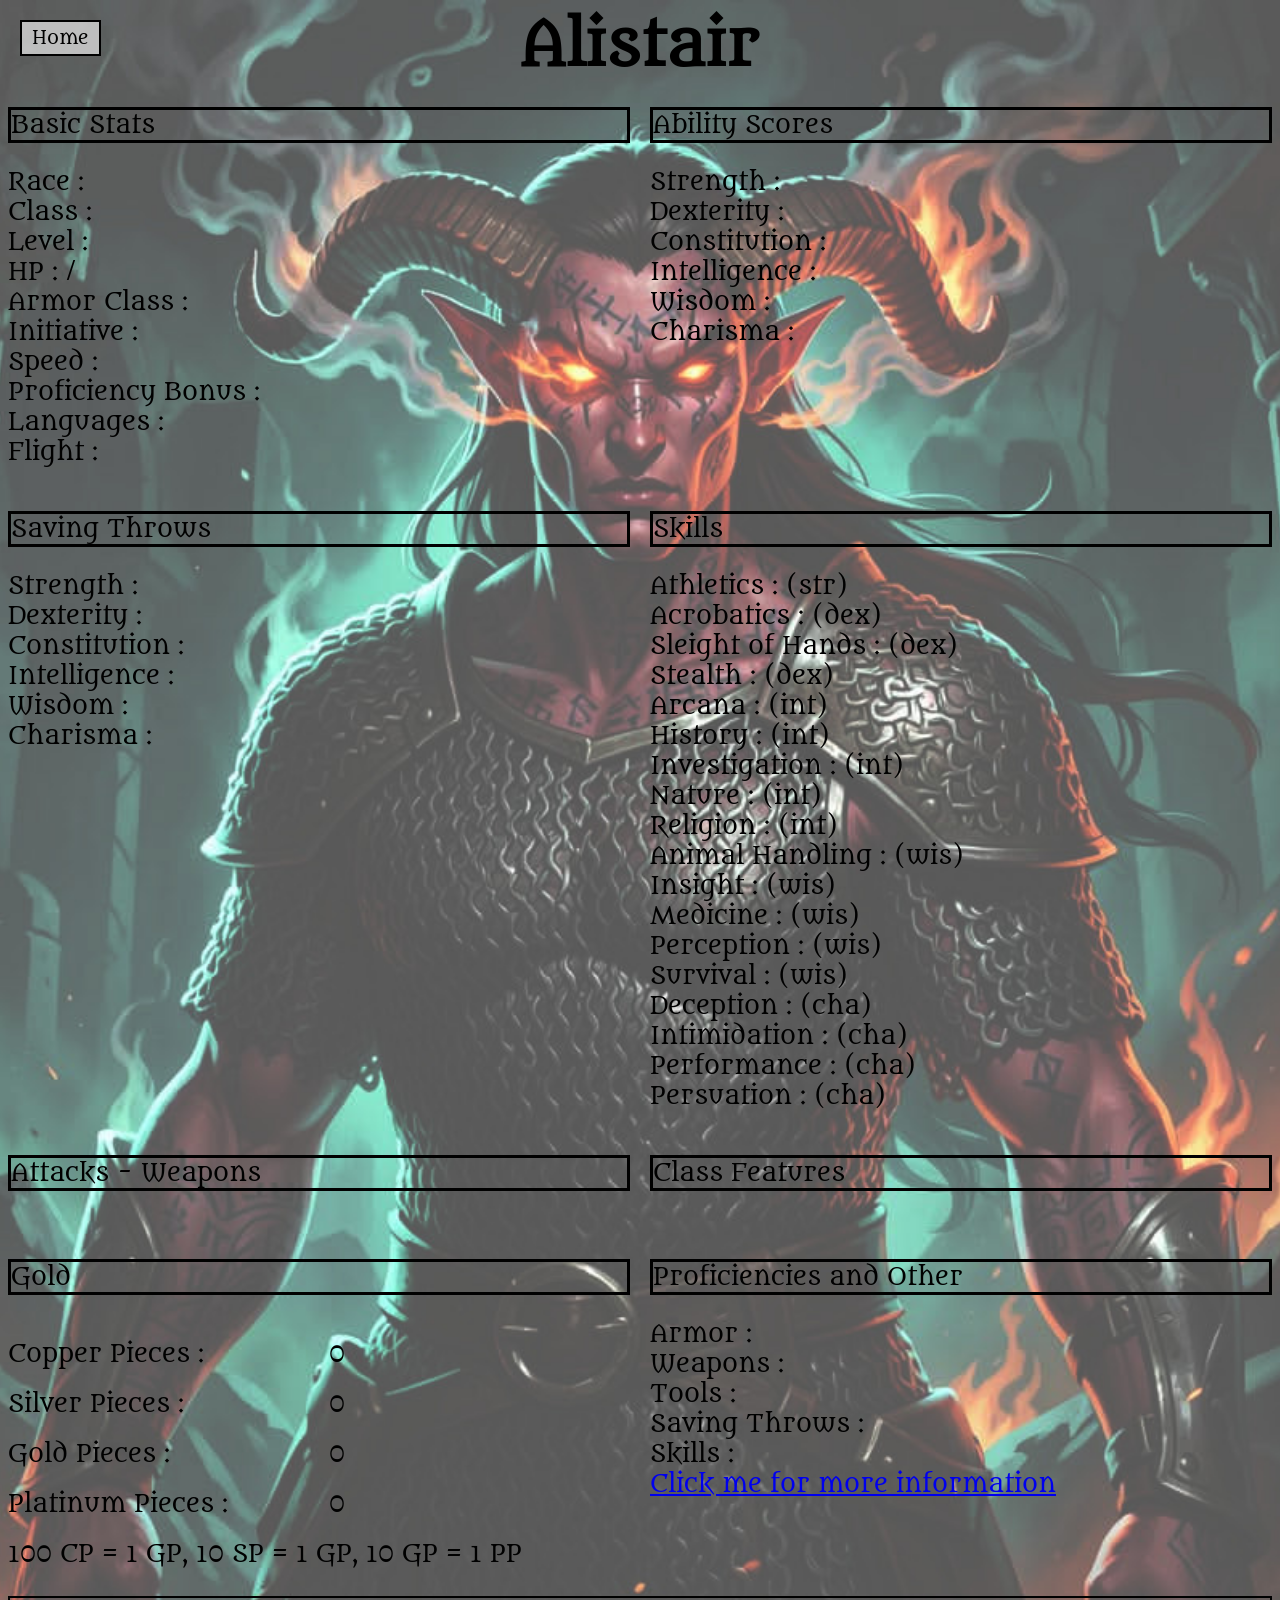
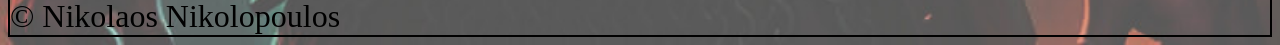
<file: chars/alistair.html>
<!DOCTYPE html>
<html lang="en">
<head>
    <meta charset="UTF-8">
    <meta name="viewport" content="width=device-width, initial-scale=1.0">
    <title>Character Sheet</title>
    <link rel="stylesheet" href="../css/charSheet.css">
    
    <link rel="preconnect" href="https://fonts.googleapis.com">
    <link rel="preconnect" href="https://fonts.gstatic.com" crossorigin>
    <link href="https://fonts.googleapis.com/css2?family=Metamorphous&display=swap" rel="stylesheet">
    
    <style>
        body {
            background-image: url("../assets/Alistair_The_Selazebag_Less_Opacity.jpg");
            background-size: cover;
            background-repeat: no-repeat;
            background-position: center top;
        }
    </style>

</head>
<body>
    <a href="../index.html" class="home-btn">Home</a>
    <h1>Alistair</h1>
    <div class="container">
        <div class="box basic-stats">
            <p class="title">Basic Stats</p>
            <div>Race : </div>
            <div>Class : </div>
            <div>Level : </div>
            <div>HP : / </div>
            <div>Armor Class : </div>
            <div>Initiative : </div>
            <div>Speed : </div>
            <div>Proficiency Bonus : </div>
            <div>Languages : </div>
            <div>Flight : </div>
        </div>

        <!--<div>Score - Modifier<hr> 
                <ul>
                    <li>1 | -5</li>
                    <li>2-3 | -4</li>
                    <li>4-5 | -3</li> 
                    <li>6-7 | -2</li>
                    <li>8-9 | -1</li>
                    <li>10-11 | +0</li>
                    <li>12-13 | +1</li>
                    <li>14-15 | +2</li> 
                    <li>16-17 | +3</li>
                    <li>18-19 | +4</li>
                    <li>20-21 | +5</li> 
                    <li>22-23 | +6</li>
                    <li>24-25 | +7</li> 
                    <li>26-27 | +8</li>
                    <li>28-29 | +9</li> 
                    <li>30 | +10</li>
                </ul>
        </div>-->

        <div class="box ability-scores">
            <p class="title">Ability Scores</p>
            <div>Strength : </div>
            <div>Dexterity : </div>
            <div>Constitution : </div>
            <div>Intelligence : </div>
            <div>Wisdom : </div>
            <div>Charisma : </div>
        </div>

        <div class="box saving-throws">
            <p class="title">Saving Throws</p>
            <div>Strength : </div>
            <div>Dexterity : </div>
            <div>Constitution : </div>
            <div>Intelligence : </div>
            <div>Wisdom : </div>
            <div>Charisma : </div>
        </div>

        <div class="box skills">
            <p class="title">Skills</p>
            <div>Athletics :  (str)</div>
            <div>Acrobatics : (dex)</div>
            <div>Sleight of Hands : (dex)</div>
            <div>Stealth : (dex)</div>
            <div>Arcana : (int)</div>
            <div>History : (int)</div>
            <div>Investigation : (int)</div>
            <div>Nature : (int)</div>
            <div>Religion : (int)</div>
            <div>Animal Handling : (wis)</div>
            <div>Insight : (wis)</div>
            <div>Medicine : (wis)</div>
            <div>Perception : (wis)</div>
            <div>Survival : (wis)</div>
            <div>Deception : (cha)</div>
            <div>Intimidation : (cha)</div>
            <div>Performance : (cha)</div>
            <div>Persuation : (cha)</div>
        </div>

        <div class="box attacks">
            <p class="title">Attacks - Weapons</p>
           
        </div>

        <div class="box features">
            <p class="title">Class Features</p>
            

        </div>

        <div class="box gold">
            <p class="title">Gold</p>
            <div>Copper Pieces :</div><div>0</div>
            <div>Silver Pieces :</div><div>0</div>
            <div>Gold Pieces :</div><div>0</div>
            <div>Platinum Pieces :</div><div>0</div>
            <div class="gold-last">100 CP = 1 GP, 10 SP = 1 GP, 10 GP = 1 PP</div>
        </div>

        <div class="box proficiencies">
            <p class="title">Proficiencies and Other</p>
            <div>Armor : </div>
            <div>Weapons : </div>
            <div>Tools : </div>
            <div>Saving Throws : </div>
            <div>Skills : </div>
            <a href="https://dnd5e.wikidot.com/warlock">Click me for more information</a>
        </div>
    </div><br>
    <footer style="border: 2px, solid black; font-size: 2rem;">© Nikolaos Nikolopoulos</footer>
</body>
</html>
</file>
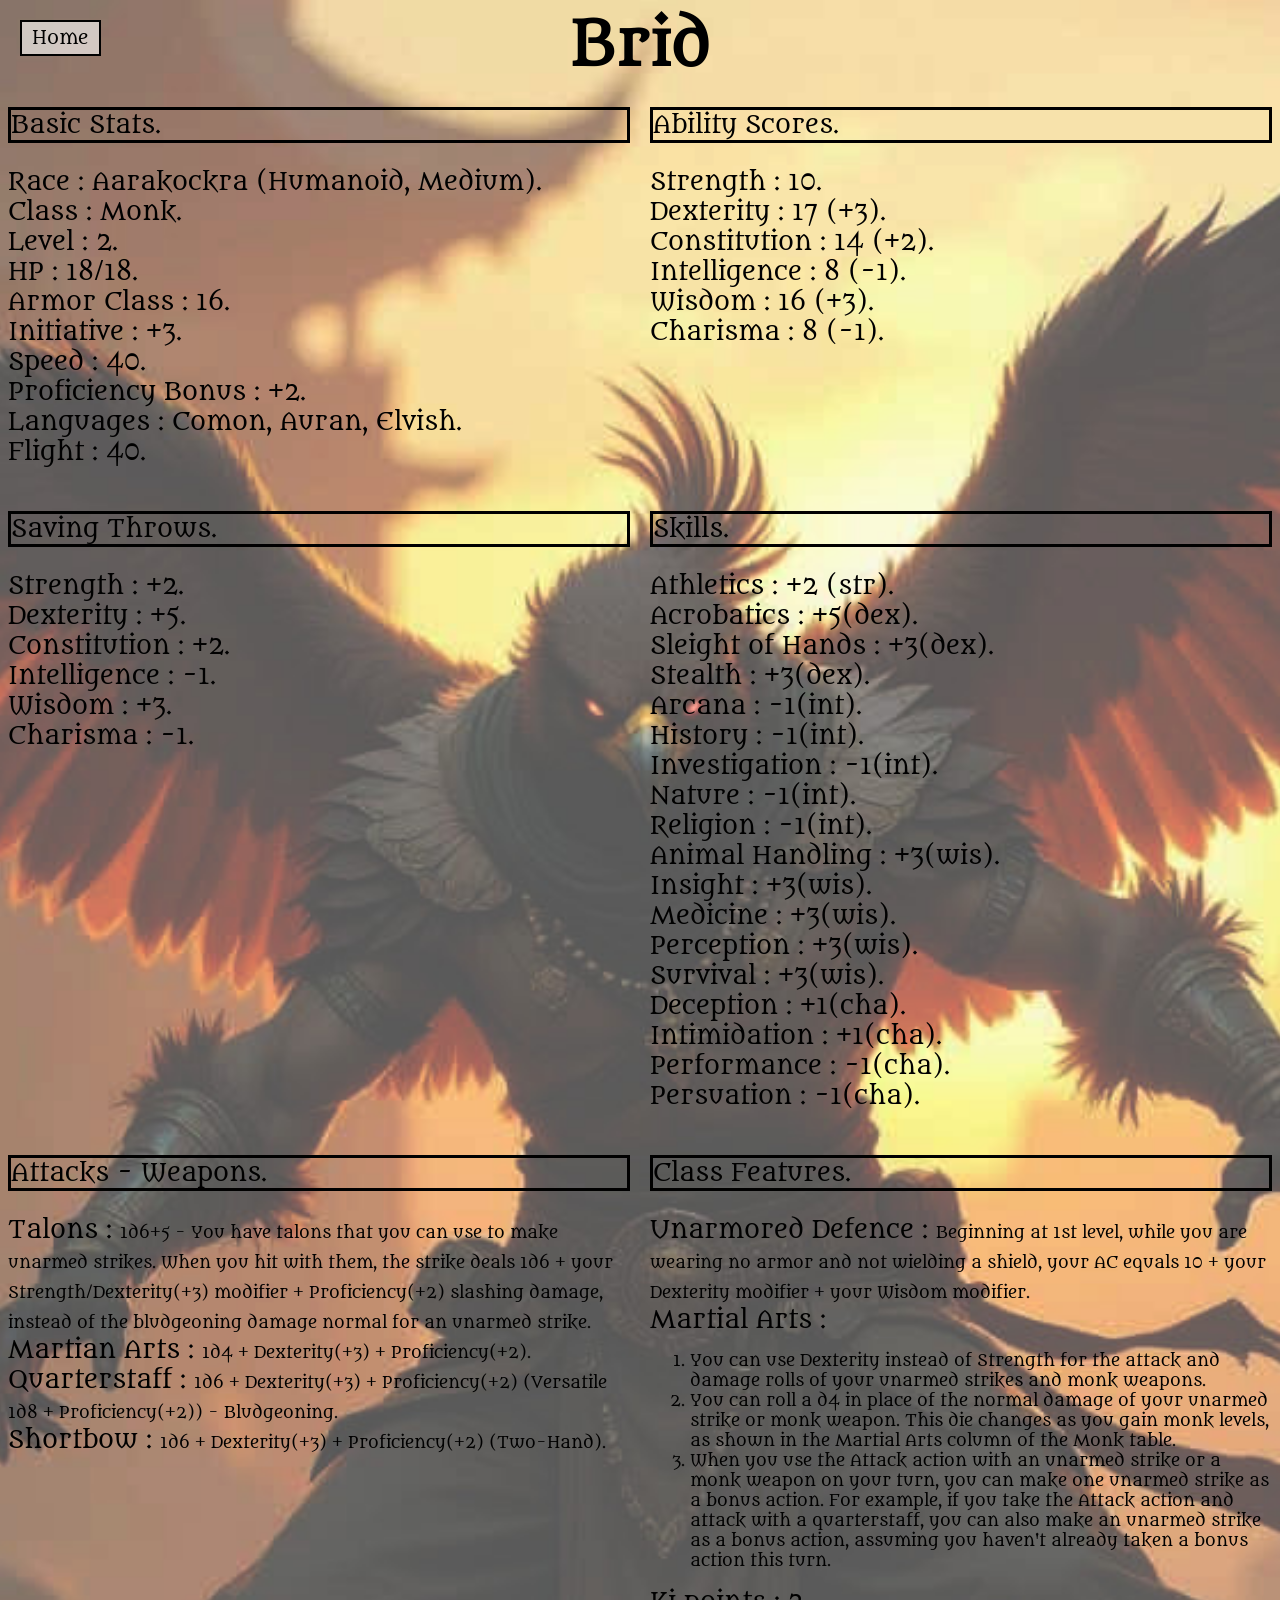
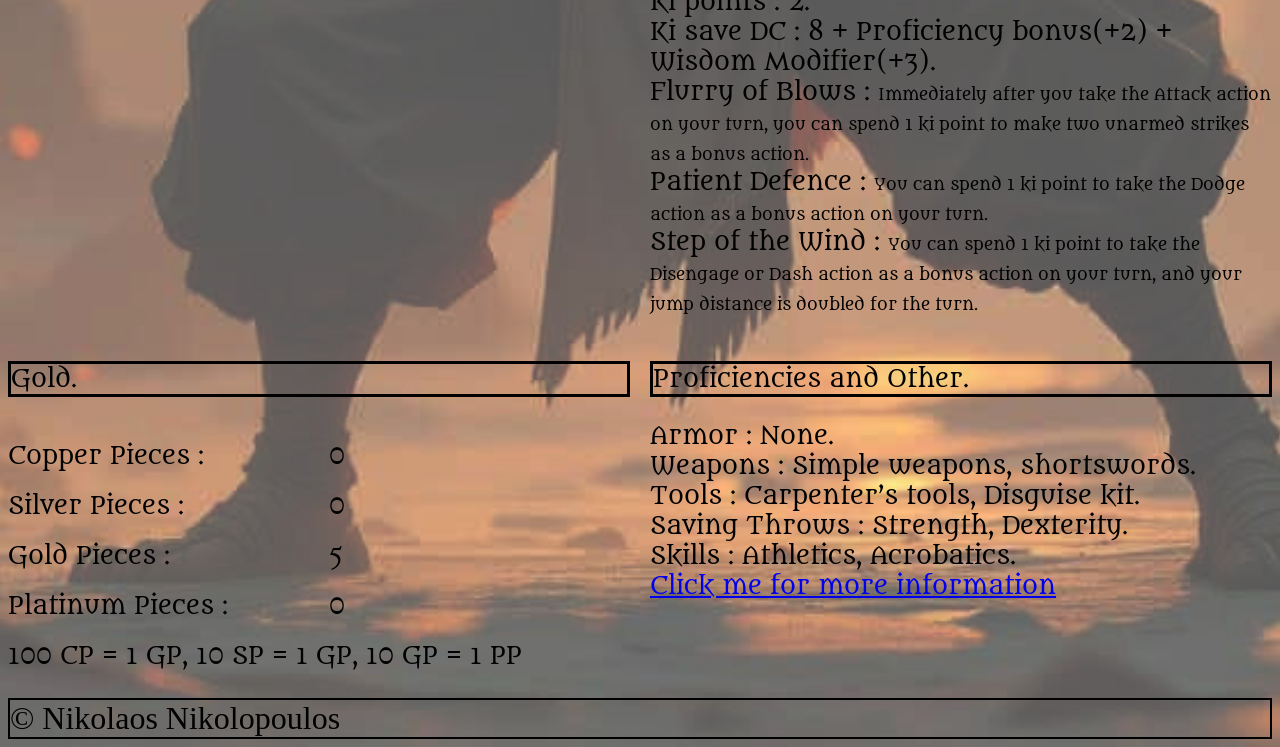
<file: chars/brid.html>
<!DOCTYPE html>
<html lang="en">
<head>
    <meta charset="UTF-8">
    <meta name="viewport" content="width=device-width, initial-scale=1.0">
    <title>Character Sheet</title>
    <link rel="stylesheet" href="../css/charSheet.css">
    
    <link rel="preconnect" href="https://fonts.googleapis.com">
    <link rel="preconnect" href="https://fonts.gstatic.com" crossorigin>
    <link href="https://fonts.googleapis.com/css2?family=Metamorphous&display=swap" rel="stylesheet">
    
    <style>
        body {
            background-image: url("../assets/Brid_Less_Opacity.jpg");
            background-size: cover;
            background-repeat: no-repeat;
            background-position: center top;
        }
    </style>

</head>
<body>
    <a href="../index.html" class="home-btn">Home</a>
    <h1>Brid</h1>
    <div class="container">
        <div class="box basic-stats">
            <p class="title">Basic Stats.</p>
            <div>Race : Aarakockra (Humanoid, Medium).</div>
            <div>Class : Monk.</div>
            <div>Level : 2.</div>
            <div>HP : 18/18.</div>
            <div>Armor Class : 16.</div>
            <div>Initiative : +3.</div>
            <div>Speed : 40.</div>
            <div>Proficiency Bonus : +2.</div>
            <div>Languages : Comon, Auran, Elvish.</div>
            <div>Flight : 40.</div>
        </div>

        <!--<div>Score - Modifier<hr> 
                <ul>
                    <li>1 | -5</li>
                    <li>2-3 | -4</li>
                    <li>4-5 | -3</li> 
                    <li>6-7 | -2</li>
                    <li>8-9 | -1</li>
                    <li>10-11 | +0</li>
                    <li>12-13 | +1</li>
                    <li>14-15 | +2</li> 
                    <li>16-17 | +3</li>
                    <li>18-19 | +4</li>
                    <li>20-21 | +5</li> 
                    <li>22-23 | +6</li>
                    <li>24-25 | +7</li> 
                    <li>26-27 | +8</li>
                    <li>28-29 | +9</li> 
                    <li>30 | +10</li>
                </ul>
        </div>-->

        <div class="box ability-scores">
            <p class="title">Ability Scores.</p>
            <div>Strength : 10.</div>
            <div>Dexterity : 17 (+3).</div>
            <div>Constitution : 14 (+2).</div>
            <div>Intelligence : 8 (-1).</div>
            <div>Wisdom : 16 (+3).</div>
            <div>Charisma : 8 (-1).</div>
        </div>

        <div class="box saving-throws">
            <p class="title">Saving Throws.</p>
            <div>Strength : +2.</div>
            <div>Dexterity : +5.</div>
            <div>Constitution : +2.</div>
            <div>Intelligence : -1.</div>
            <div>Wisdom : +3.</div>
            <div>Charisma : -1.</div>
        </div>

        <div class="box skills">
            <p class="title">Skills.</p>
            <div>Athletics : +2 (str).</div>
            <div>Acrobatics : +5(dex).</div>
            <div>Sleight of Hands : +3(dex).</div>
            <div>Stealth : +3(dex).</div>
            <div>Arcana : -1(int).</div>
            <div>History : -1(int).</div>
            <div>Investigation : -1(int).</div>
            <div>Nature : -1(int).</div>
            <div>Religion : -1(int).</div>
            <div>Animal Handling : +3(wis).</div>
            <div>Insight : +3(wis).</div>
            <div>Medicine : +3(wis).</div>
            <div>Perception : +3(wis).</div>
            <div>Survival : +3(wis).</div>
            <div>Deception : +1(cha).</div>
            <div>Intimidation : +1(cha).</div>
            <div>Performance : -1(cha).</div>
            <div>Persuation : -1(cha).</div>
        </div>

        <div class="box attacks">
            <p class="title">Attacks - Weapons.</p>
            <div>Talons : <span class="explanation">1d6+5 - You have talons that you can use to make unarmed strikes. When you hit with them, the strike deals 1d6 + your Strength/Dexterity(+3) modifier + Proficiency(+2) slashing damage, instead of the bludgeoning damage normal for an unarmed strike.</span></div>
            <div>Martian Arts : <span class="explanation">1d4 + Dexterity(+3) + Proficiency(+2).</span></div>
            <div>Quarterstaff : <span class="explanation">1d6 + Dexterity(+3) + Proficiency(+2) (Versatile 1d8 + Proficiency(+2)) - Bludgeoning.</span></div>
            <div>Shortbow : <span class="explanation"> 1d6 + Dexterity(+3) + Proficiency(+2) (Two-Hand).</span></div>
        </div>

        <div class="box features">
            <p class="title">Class Features.</p>
            <div>Unarmored Defence : <span class="explanation">Beginning at 1st level, while you are wearing no armor and not wielding a shield, your AC equals 10 + your Dexterity modifier + your Wisdom modifier.</span></div>
            <div>Martial Arts : <span class="explanation">
                <ol>
                    <li>You can use Dexterity instead of Strength for the attack and damage rolls of your unarmed strikes and monk weapons.</li>
                    <li>You can roll a d4 in place of the normal damage of your unarmed strike or monk weapon. This die changes as you gain monk levels, as shown in the Martial Arts column of the Monk table.</li>
                    <li>When you use the Attack action with an unarmed strike or a monk weapon on your turn, you can make one unarmed strike as a bonus action. For example, if you take the Attack action and attack with a quarterstaff, you can also make an unarmed strike as a bonus action, assuming you haven't already taken a bonus action this turn.</li>
                </ol>
            </span></div>
            <div>Ki points : 2.</div>
            <div>Ki save DC : 8 + Proficiency bonus(+2) + Wisdom Modifier(+3).</div>
            <div>Flurry of Blows : <span class="explanation">Immediately after you take the Attack action on your turn, you can spend 1 ki point to make two unarmed strikes as a bonus action.</span></div>
            <div>Patient Defence : <span class="explanation">You can spend 1 ki point to take the Dodge action as a bonus action on your turn.</span></div>
            <div>Step of the Wind : <span class="explanation">You can spend 1 ki point to take the Disengage or Dash action as a bonus action on your turn, and your jump distance is doubled for the turn.</span></div>

        </div>

        <div class="box gold">
            <p class="title">Gold.</p>
            <div>Copper Pieces :</div><div>0</div>
            <div>Silver Pieces :</div><div>0</div>
            <div>Gold Pieces :</div><div>5</div>
            <div>Platinum Pieces :</div><div>0</div>
            <div class="gold-last">100 CP = 1 GP, 10 SP = 1 GP, 10 GP = 1 PP</div>
        </div>

        <div class="box proficiencies">
            <p class="title">Proficiencies and Other.</p>
            <div>Armor : None.</div>
            <div>Weapons : Simple weapons, shortswords.</div>
            <div>Tools : Carpenter’s tools, Disguise kit.</div>
            <div>Saving Throws : Strength, Dexterity.</div>
            <div>Skills : Athletics, Acrobatics.</div>
            <a href="https://dnd5e.wikidot.com/monk">Click me for more information</a>
        </div>
    </div><br>
    <footer style="border: 2px, solid black; font-size: 2rem;">© Nikolaos Nikolopoulos</footer>
</body>
</html>
</file>
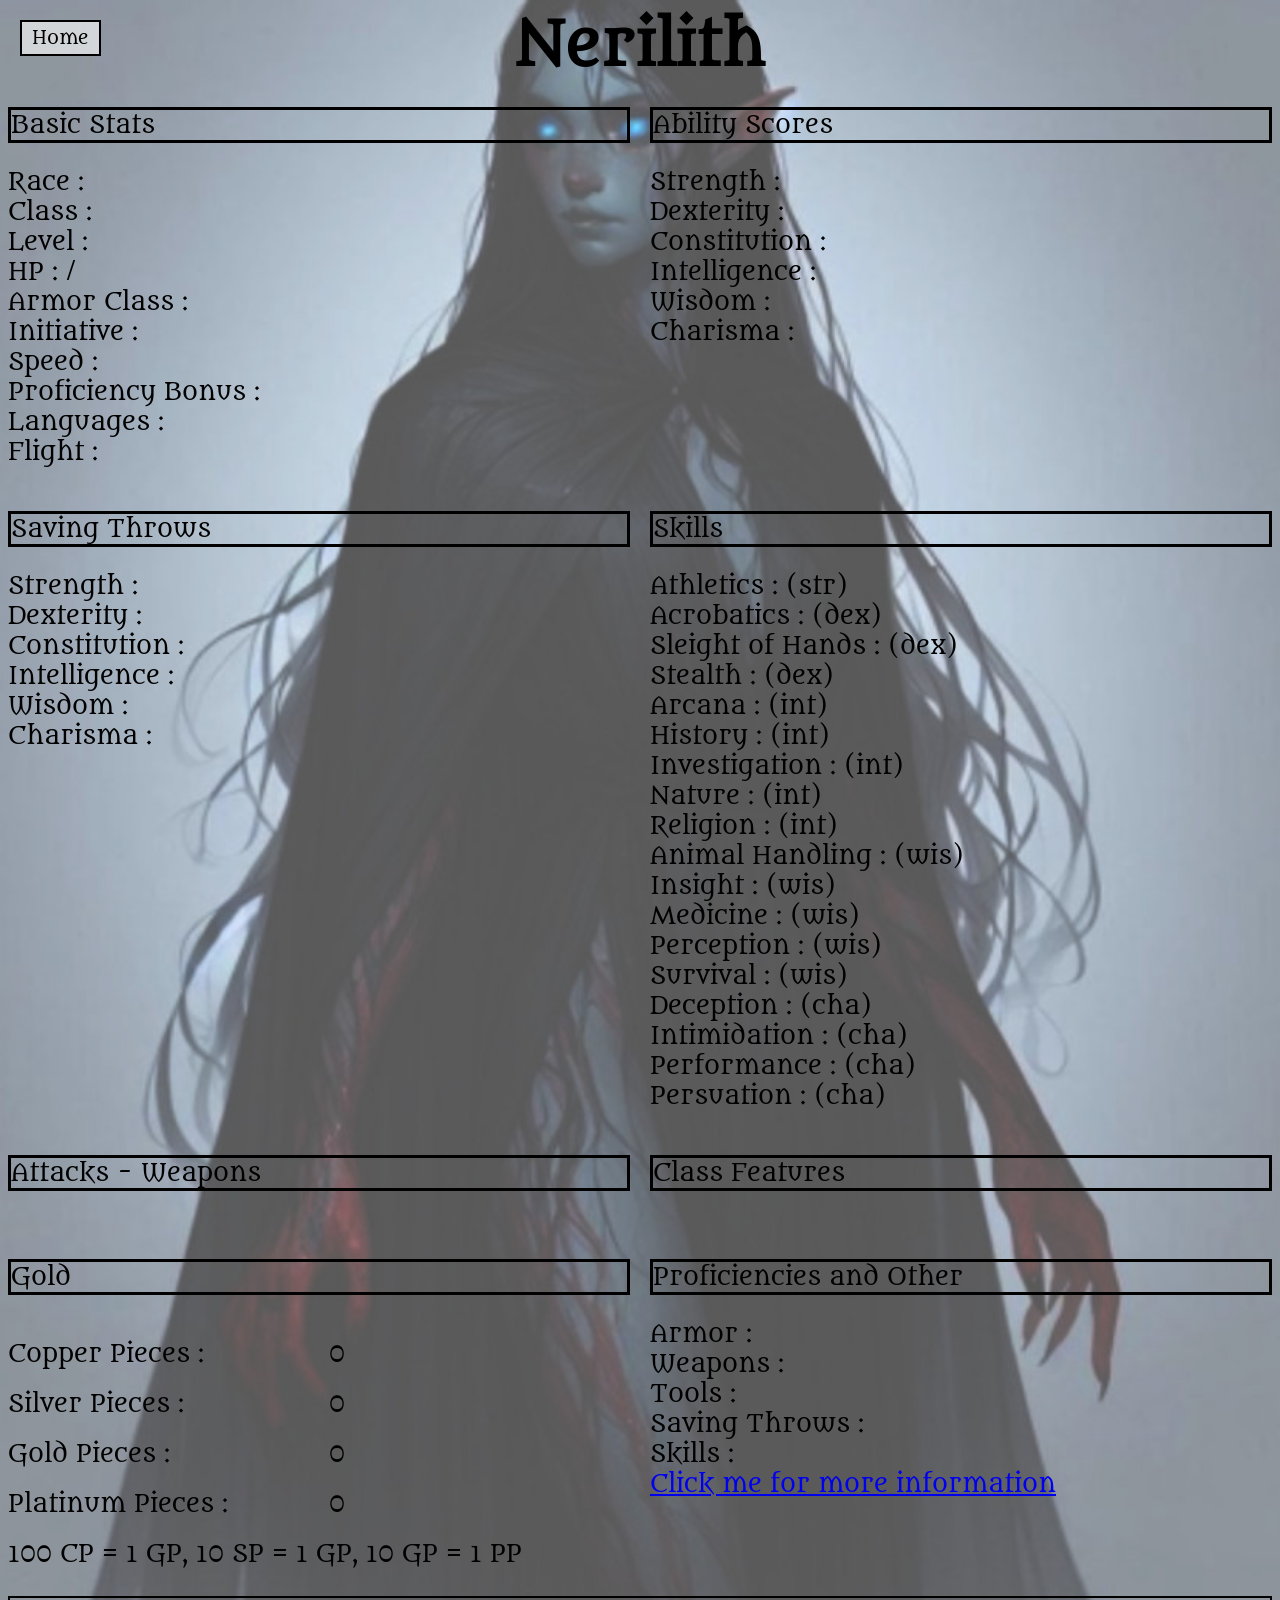
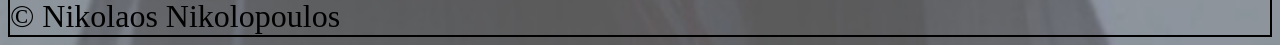
<file: chars/nerilith.html>
<!DOCTYPE html>
<html lang="en">
<head>
    <meta charset="UTF-8">
    <meta name="viewport" content="width=device-width, initial-scale=1.0">
    <title>Character Sheet</title>
    <link rel="stylesheet" href="../css/charSheet.css">
    
    <link rel="preconnect" href="https://fonts.googleapis.com">
    <link rel="preconnect" href="https://fonts.gstatic.com" crossorigin>
    <link href="https://fonts.googleapis.com/css2?family=Metamorphous&display=swap" rel="stylesheet">
    
    <style>
        body {
            background-image: url("../assets/Nerilith_The_Notorious_Less_Opacity.jpg");
            background-size: cover;
            background-repeat: no-repeat;
            background-position: center top;
        }
    </style>

</head>
<body>
    <a href="../index.html" class="home-btn">Home</a>
    <h1>Nerilith</h1>
    <div class="container">
        <div class="box basic-stats">
            <p class="title">Basic Stats</p>
            <div>Race : </div>
            <div>Class : </div>
            <div>Level : </div>
            <div>HP : / </div>
            <div>Armor Class : </div>
            <div>Initiative : </div>
            <div>Speed : </div>
            <div>Proficiency Bonus : </div>
            <div>Languages : </div>
            <div>Flight : </div>
        </div>

        <!--<div>Score - Modifier<hr> 
                <ul>
                    <li>1 | -5</li>
                    <li>2-3 | -4</li>
                    <li>4-5 | -3</li> 
                    <li>6-7 | -2</li>
                    <li>8-9 | -1</li>
                    <li>10-11 | +0</li>
                    <li>12-13 | +1</li>
                    <li>14-15 | +2</li> 
                    <li>16-17 | +3</li>
                    <li>18-19 | +4</li>
                    <li>20-21 | +5</li> 
                    <li>22-23 | +6</li>
                    <li>24-25 | +7</li> 
                    <li>26-27 | +8</li>
                    <li>28-29 | +9</li> 
                    <li>30 | +10</li>
                </ul>
        </div>-->

        <div class="box ability-scores">
            <p class="title">Ability Scores</p>
            <div>Strength : </div>
            <div>Dexterity : </div>
            <div>Constitution : </div>
            <div>Intelligence : </div>
            <div>Wisdom : </div>
            <div>Charisma : </div>
        </div>

        <div class="box saving-throws">
            <p class="title">Saving Throws</p>
            <div>Strength : </div>
            <div>Dexterity : </div>
            <div>Constitution : </div>
            <div>Intelligence : </div>
            <div>Wisdom : </div>
            <div>Charisma : </div>
        </div>

        <div class="box skills">
            <p class="title">Skills</p>
            <div>Athletics :  (str)</div>
            <div>Acrobatics : (dex)</div>
            <div>Sleight of Hands : (dex)</div>
            <div>Stealth : (dex)</div>
            <div>Arcana : (int)</div>
            <div>History : (int)</div>
            <div>Investigation : (int)</div>
            <div>Nature : (int)</div>
            <div>Religion : (int)</div>
            <div>Animal Handling : (wis)</div>
            <div>Insight : (wis)</div>
            <div>Medicine : (wis)</div>
            <div>Perception : (wis)</div>
            <div>Survival : (wis)</div>
            <div>Deception : (cha)</div>
            <div>Intimidation : (cha)</div>
            <div>Performance : (cha)</div>
            <div>Persuation : (cha)</div>
        </div>

        <div class="box attacks">
            <p class="title">Attacks - Weapons</p>
           
        </div>

        <div class="box features">
            <p class="title">Class Features</p>
            

        </div>

        <div class="box gold">
            <p class="title">Gold</p>
            <div>Copper Pieces :</div><div>0</div>
            <div>Silver Pieces :</div><div>0</div>
            <div>Gold Pieces :</div><div>0</div>
            <div>Platinum Pieces :</div><div>0</div>
            <div class="gold-last">100 CP = 1 GP, 10 SP = 1 GP, 10 GP = 1 PP</div>
        </div>

        <div class="box proficiencies">
            <p class="title">Proficiencies and Other</p>
            <div>Armor : </div>
            <div>Weapons : </div>
            <div>Tools : </div>
            <div>Saving Throws : </div>
            <div>Skills : </div>
            <a href="https://dnd5e.wikidot.com">Click me for more information</a>
        </div>
    </div><br>
    <footer style="border: 2px, solid black; font-size: 2rem;">© Nikolaos Nikolopoulos</footer>
</body>
</html>
</file>
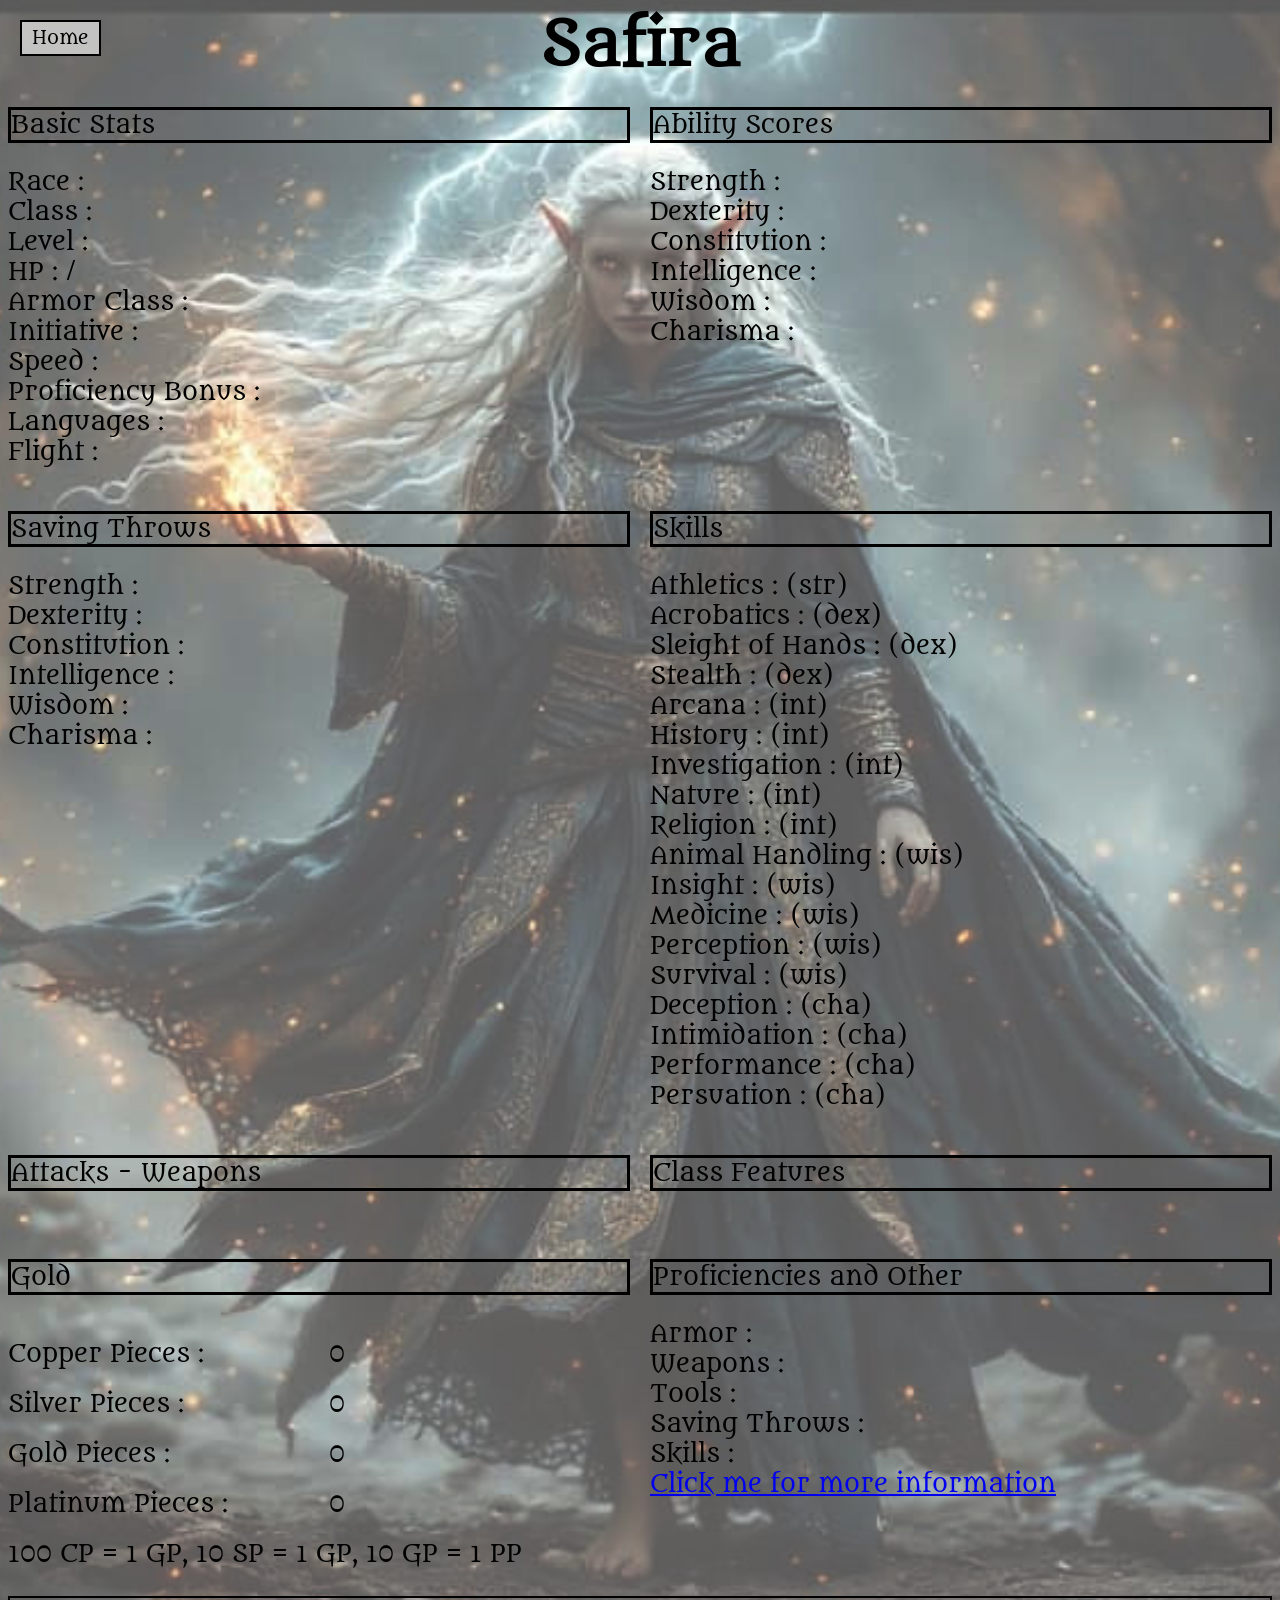
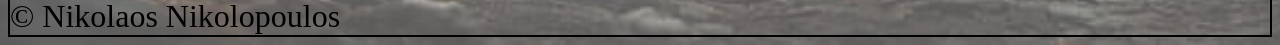
<file: chars/safira.html>
<!DOCTYPE html>
<html lang="en">
<head>
    <meta charset="UTF-8">
    <meta name="viewport" content="width=device-width, initial-scale=1.0">
    <title>Character Sheet</title>
    <link rel="stylesheet" href="../css/charSheet.css">
    
    <link rel="preconnect" href="https://fonts.googleapis.com">
    <link rel="preconnect" href="https://fonts.gstatic.com" crossorigin>
    <link href="https://fonts.googleapis.com/css2?family=Metamorphous&display=swap" rel="stylesheet">
    
    <style>
        body {
            background-image: url("../assets/Safira_The_Slow_Less_Opacity.jpg");
            background-size: cover;
            background-repeat: no-repeat;
            background-position: center top;
        }
    </style>

</head>
<body>
    <a href="../index.html" class="home-btn">Home</a>
    <h1>Safira</h1>
    <div class="container">
        <div class="box basic-stats">
            <p class="title">Basic Stats</p>
            <div>Race : </div>
            <div>Class : </div>
            <div>Level : </div>
            <div>HP : / </div>
            <div>Armor Class : </div>
            <div>Initiative : </div>
            <div>Speed : </div>
            <div>Proficiency Bonus : </div>
            <div>Languages : </div>
            <div>Flight : </div>
        </div>

        <!--<div>Score - Modifier<hr> 
                <ul>
                    <li>1 | -5</li>
                    <li>2-3 | -4</li>
                    <li>4-5 | -3</li> 
                    <li>6-7 | -2</li>
                    <li>8-9 | -1</li>
                    <li>10-11 | +0</li>
                    <li>12-13 | +1</li>
                    <li>14-15 | +2</li> 
                    <li>16-17 | +3</li>
                    <li>18-19 | +4</li>
                    <li>20-21 | +5</li> 
                    <li>22-23 | +6</li>
                    <li>24-25 | +7</li> 
                    <li>26-27 | +8</li>
                    <li>28-29 | +9</li> 
                    <li>30 | +10</li>
                </ul>
        </div>-->

        <div class="box ability-scores">
            <p class="title">Ability Scores</p>
            <div>Strength : </div>
            <div>Dexterity : </div>
            <div>Constitution : </div>
            <div>Intelligence : </div>
            <div>Wisdom : </div>
            <div>Charisma : </div>
        </div>

        <div class="box saving-throws">
            <p class="title">Saving Throws</p>
            <div>Strength : </div>
            <div>Dexterity : </div>
            <div>Constitution : </div>
            <div>Intelligence : </div>
            <div>Wisdom : </div>
            <div>Charisma : </div>
        </div>

        <div class="box skills">
            <p class="title">Skills</p>
            <div>Athletics :  (str)</div>
            <div>Acrobatics : (dex)</div>
            <div>Sleight of Hands : (dex)</div>
            <div>Stealth : (dex)</div>
            <div>Arcana : (int)</div>
            <div>History : (int)</div>
            <div>Investigation : (int)</div>
            <div>Nature : (int)</div>
            <div>Religion : (int)</div>
            <div>Animal Handling : (wis)</div>
            <div>Insight : (wis)</div>
            <div>Medicine : (wis)</div>
            <div>Perception : (wis)</div>
            <div>Survival : (wis)</div>
            <div>Deception : (cha)</div>
            <div>Intimidation : (cha)</div>
            <div>Performance : (cha)</div>
            <div>Persuation : (cha)</div>
        </div>

        <div class="box attacks">
            <p class="title">Attacks - Weapons</p>
           
        </div>

        <div class="box features">
            <p class="title">Class Features</p>
            

        </div>

        <div class="box gold">
            <p class="title">Gold</p>
            <div>Copper Pieces :</div><div>0</div>
            <div>Silver Pieces :</div><div>0</div>
            <div>Gold Pieces :</div><div>0</div>
            <div>Platinum Pieces :</div><div>0</div>
            <div class="gold-last">100 CP = 1 GP, 10 SP = 1 GP, 10 GP = 1 PP</div>
        </div>

        <div class="box proficiencies">
            <p class="title">Proficiencies and Other</p>
            <div>Armor : </div>
            <div>Weapons : </div>
            <div>Tools : </div>
            <div>Saving Throws : </div>
            <div>Skills : </div>
            <a href="https://dnd5e.wikidot.com/sorcerer">Click me for more information</a>
        </div>
    </div><br>
    <footer style="border: 2px, solid black; font-size: 2rem;">© Nikolaos Nikolopoulos</footer>
</body>
</html>
</file>
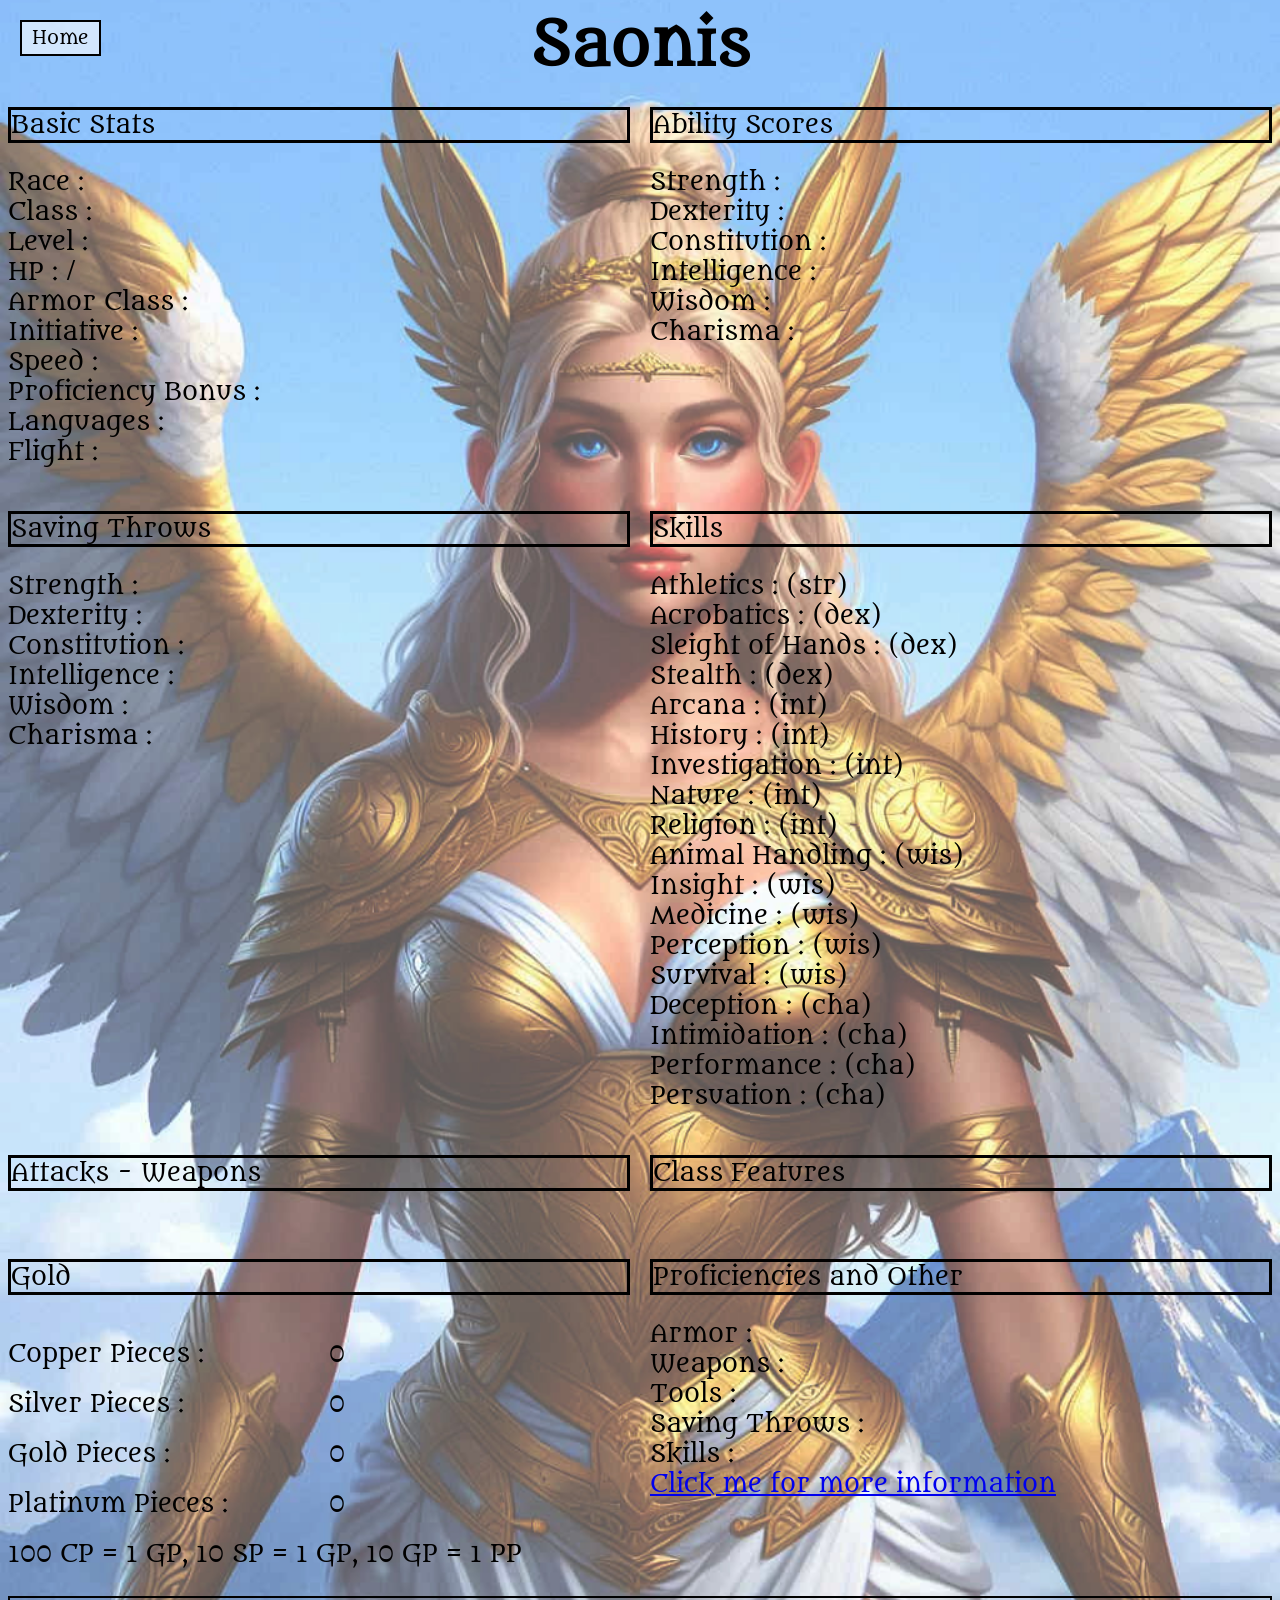
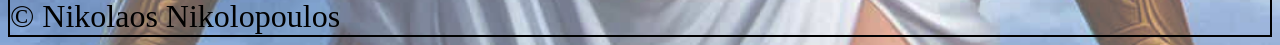
<file: chars/saonis.html>
<!DOCTYPE html>
<html lang="en">
<head>
    <meta charset="UTF-8">
    <meta name="viewport" content="width=device-width, initial-scale=1.0">
    <title>Character Sheet</title>
    <link rel="stylesheet" href="../css/charSheet.css">
    
    <link rel="preconnect" href="https://fonts.googleapis.com">
    <link rel="preconnect" href="https://fonts.gstatic.com" crossorigin>
    <link href="https://fonts.googleapis.com/css2?family=Metamorphous&display=swap" rel="stylesheet">
    
    <style>
        body {
            background-image: url("../assets/Saonis_The_Protector_Less_Opacity.jpg");
            background-size: cover;
            background-repeat: no-repeat;
            background-position: center;
        }
    </style>

</head>
<body>
    <a href="../index.html" class="home-btn">Home</a>
    <h1>Saonis</h1>
    <div class="container">
        <div class="box basic-stats">
            <p class="title">Basic Stats</p>
            <div>Race : </div>
            <div>Class : </div>
            <div>Level : </div>
            <div>HP : / </div>
            <div>Armor Class : </div>
            <div>Initiative : </div>
            <div>Speed : </div>
            <div>Proficiency Bonus : </div>
            <div>Languages : </div>
            <div>Flight : </div>
        </div>

        <!--<div>Score - Modifier<hr> 
                <ul>
                    <li>1 | -5</li>
                    <li>2-3 | -4</li>
                    <li>4-5 | -3</li> 
                    <li>6-7 | -2</li>
                    <li>8-9 | -1</li>
                    <li>10-11 | +0</li>
                    <li>12-13 | +1</li>
                    <li>14-15 | +2</li> 
                    <li>16-17 | +3</li>
                    <li>18-19 | +4</li>
                    <li>20-21 | +5</li> 
                    <li>22-23 | +6</li>
                    <li>24-25 | +7</li> 
                    <li>26-27 | +8</li>
                    <li>28-29 | +9</li> 
                    <li>30 | +10</li>
                </ul>
        </div>-->

        <div class="box ability-scores">
            <p class="title">Ability Scores</p>
            <div>Strength : </div>
            <div>Dexterity : </div>
            <div>Constitution : </div>
            <div>Intelligence : </div>
            <div>Wisdom : </div>
            <div>Charisma : </div>
        </div>

        <div class="box saving-throws">
            <p class="title">Saving Throws</p>
            <div>Strength : </div>
            <div>Dexterity : </div>
            <div>Constitution : </div>
            <div>Intelligence : </div>
            <div>Wisdom : </div>
            <div>Charisma : </div>
        </div>

        <div class="box skills">
            <p class="title">Skills</p>
            <div>Athletics :  (str)</div>
            <div>Acrobatics : (dex)</div>
            <div>Sleight of Hands : (dex)</div>
            <div>Stealth : (dex)</div>
            <div>Arcana : (int)</div>
            <div>History : (int)</div>
            <div>Investigation : (int)</div>
            <div>Nature : (int)</div>
            <div>Religion : (int)</div>
            <div>Animal Handling : (wis)</div>
            <div>Insight : (wis)</div>
            <div>Medicine : (wis)</div>
            <div>Perception : (wis)</div>
            <div>Survival : (wis)</div>
            <div>Deception : (cha)</div>
            <div>Intimidation : (cha)</div>
            <div>Performance : (cha)</div>
            <div>Persuation : (cha)</div>
        </div>

        <div class="box attacks">
            <p class="title">Attacks - Weapons</p>
           
        </div>

        <div class="box features">
            <p class="title">Class Features</p>
            

        </div>

        <div class="box gold">
            <p class="title">Gold</p>
            <div>Copper Pieces :</div><div>0</div>
            <div>Silver Pieces :</div><div>0</div>
            <div>Gold Pieces :</div><div>0</div>
            <div>Platinum Pieces :</div><div>0</div>
            <div class="gold-last">100 CP = 1 GP, 10 SP = 1 GP, 10 GP = 1 PP</div>
        </div>

        <div class="box proficiencies">
            <p class="title">Proficiencies and Other</p>
            <div>Armor : </div>
            <div>Weapons : </div>
            <div>Tools : </div>
            <div>Saving Throws : </div>
            <div>Skills : </div>
            <a href="https://dnd5e.wikidot.com/paladin">Click me for more information</a>
        </div>
    </div><br>
    <footer style="border: 2px, solid black; font-size: 2rem;">© Nikolaos Nikolopoulos</footer>
</body>
</html>
</file>
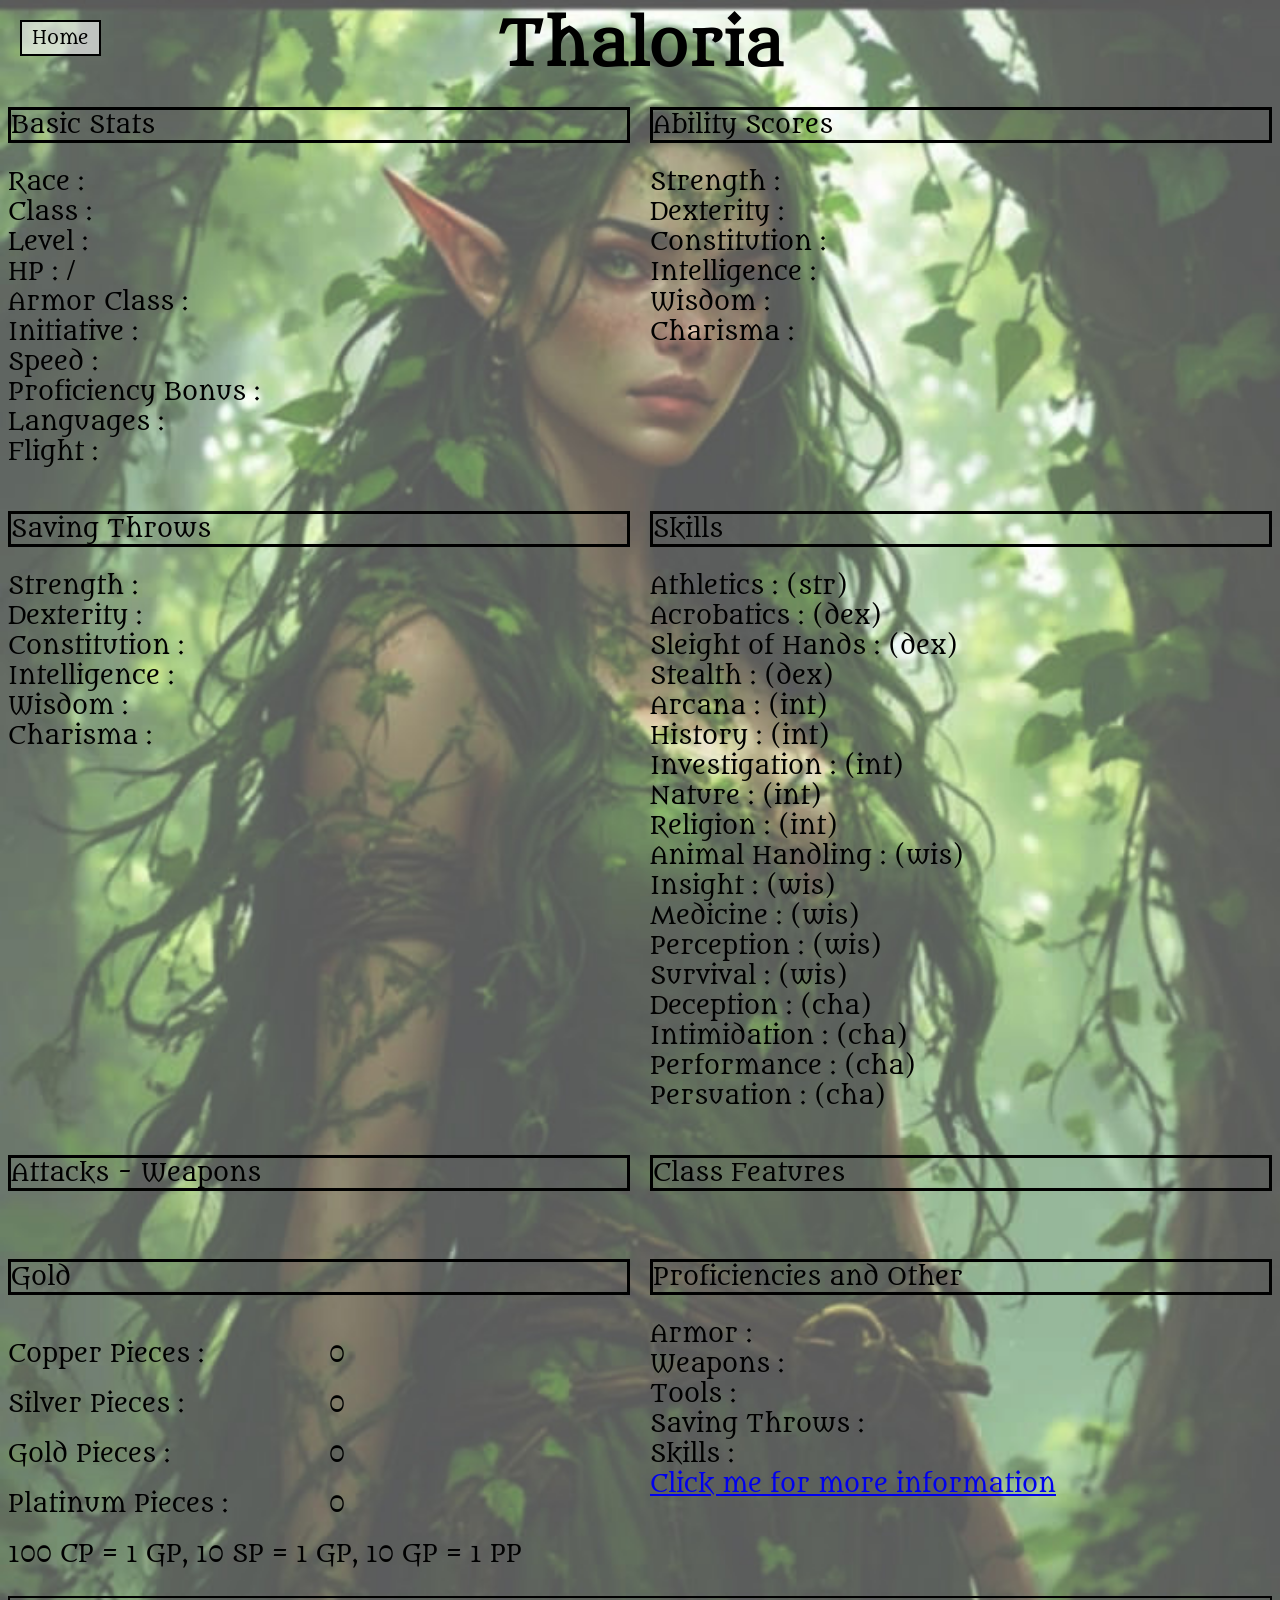
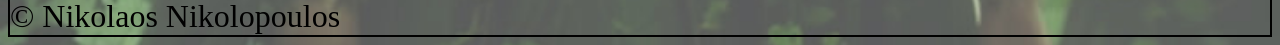
<file: chars/thaloria.html>
<!DOCTYPE html>
<html lang="en">
<head>
    <meta charset="UTF-8">
    <meta name="viewport" content="width=device-width, initial-scale=1.0">
    <title>Character Sheet</title>
    <link rel="stylesheet" href="../css/charSheet.css">
    
    <link rel="preconnect" href="https://fonts.googleapis.com">
    <link rel="preconnect" href="https://fonts.gstatic.com" crossorigin>
    <link href="https://fonts.googleapis.com/css2?family=Metamorphous&display=swap" rel="stylesheet">
    
    <style>
        body {
            background-image: url("../assets/Thaloria_The_Druid_Less_Opacity.jpg");
            background-size: cover;
            background-repeat: no-repeat;
            background-position: center top;
        }
    </style>

</head>
<body>
    <a href="../index.html" class="home-btn">Home</a>
    <h1>Thaloria</h1>
    <div class="container">
        <div class="box basic-stats">
            <p class="title">Basic Stats</p>
            <div>Race : </div>
            <div>Class : </div>
            <div>Level : </div>
            <div>HP : / </div>
            <div>Armor Class : </div>
            <div>Initiative : </div>
            <div>Speed : </div>
            <div>Proficiency Bonus : </div>
            <div>Languages : </div>
            <div>Flight : </div>
        </div>

        <!--<div>Score - Modifier<hr> 
                <ul>
                    <li>1 | -5</li>
                    <li>2-3 | -4</li>
                    <li>4-5 | -3</li> 
                    <li>6-7 | -2</li>
                    <li>8-9 | -1</li>
                    <li>10-11 | +0</li>
                    <li>12-13 | +1</li>
                    <li>14-15 | +2</li> 
                    <li>16-17 | +3</li>
                    <li>18-19 | +4</li>
                    <li>20-21 | +5</li> 
                    <li>22-23 | +6</li>
                    <li>24-25 | +7</li> 
                    <li>26-27 | +8</li>
                    <li>28-29 | +9</li> 
                    <li>30 | +10</li>
                </ul>
        </div>-->

        <div class="box ability-scores">
            <p class="title">Ability Scores</p>
            <div>Strength : </div>
            <div>Dexterity : </div>
            <div>Constitution : </div>
            <div>Intelligence : </div>
            <div>Wisdom : </div>
            <div>Charisma : </div>
        </div>

        <div class="box saving-throws">
            <p class="title">Saving Throws</p>
            <div>Strength : </div>
            <div>Dexterity : </div>
            <div>Constitution : </div>
            <div>Intelligence : </div>
            <div>Wisdom : </div>
            <div>Charisma : </div>
        </div>

        <div class="box skills">
            <p class="title">Skills</p>
            <div>Athletics :  (str)</div>
            <div>Acrobatics : (dex)</div>
            <div>Sleight of Hands : (dex)</div>
            <div>Stealth : (dex)</div>
            <div>Arcana : (int)</div>
            <div>History : (int)</div>
            <div>Investigation : (int)</div>
            <div>Nature : (int)</div>
            <div>Religion : (int)</div>
            <div>Animal Handling : (wis)</div>
            <div>Insight : (wis)</div>
            <div>Medicine : (wis)</div>
            <div>Perception : (wis)</div>
            <div>Survival : (wis)</div>
            <div>Deception : (cha)</div>
            <div>Intimidation : (cha)</div>
            <div>Performance : (cha)</div>
            <div>Persuation : (cha)</div>
        </div>

        <div class="box attacks">
            <p class="title">Attacks - Weapons</p>
           
        </div>

        <div class="box features">
            <p class="title">Class Features</p>
            

        </div>

        <div class="box gold">
            <p class="title">Gold</p>
            <div>Copper Pieces :</div><div>0</div>
            <div>Silver Pieces :</div><div>0</div>
            <div>Gold Pieces :</div><div>0</div>
            <div>Platinum Pieces :</div><div>0</div>
            <div class="gold-last">100 CP = 1 GP, 10 SP = 1 GP, 10 GP = 1 PP</div>
        </div>

        <div class="box proficiencies">
            <p class="title">Proficiencies and Other</p>
            <div>Armor : </div>
            <div>Weapons : </div>
            <div>Tools : </div>
            <div>Saving Throws : </div>
            <div>Skills : </div>
            <a href="https://dnd5e.wikidot.com/druid">Click me for more information</a>
        </div>
    </div><br>
    <footer style="border: 2px, solid black; font-size: 2rem;">© Nikolaos Nikolopoulos</footer>
</body>
</html>
</file>
<file: css/charSheet.css>
body{
    font-size: 1.5rem;
}

.explanation{
    font-size: 1rem;
}

.home-btn {
    position: absolute;
    top: 20px;
    left: 20px;
    text-decoration: none;
    font-family: "Metamorphous", serif;
    font-size: 18px;
    color: black;
    border: 2px solid black;
    padding: 5px 10px;
    background-color: rgba(255,255,255,0.6);
}

h1 {
    font-family: "Metamorphous", serif;
    color: black;
    text-align: center;
    margin: 0 auto;
    width: 350px;
    font-size: 60px;
}

.container{
    font-family: "Metamorphous", serif;
    color: black;
    display: grid;
    grid-template-columns: repeat(2, minmax(100px, 1fr));
    gap: 20px;
}

.gold{
    display: grid;
    grid-template-columns: 1fr 1fr;
    gap: 20px;
}

.gold>.title{
    grid-column: span 2;
}

.title{
    border: 3px solid black;
}

ul{
    list-style: none;
}

.gold-last{
    grid-column: span 2;
}

/*.features{
    grid-column: span 2;
}
</file>
